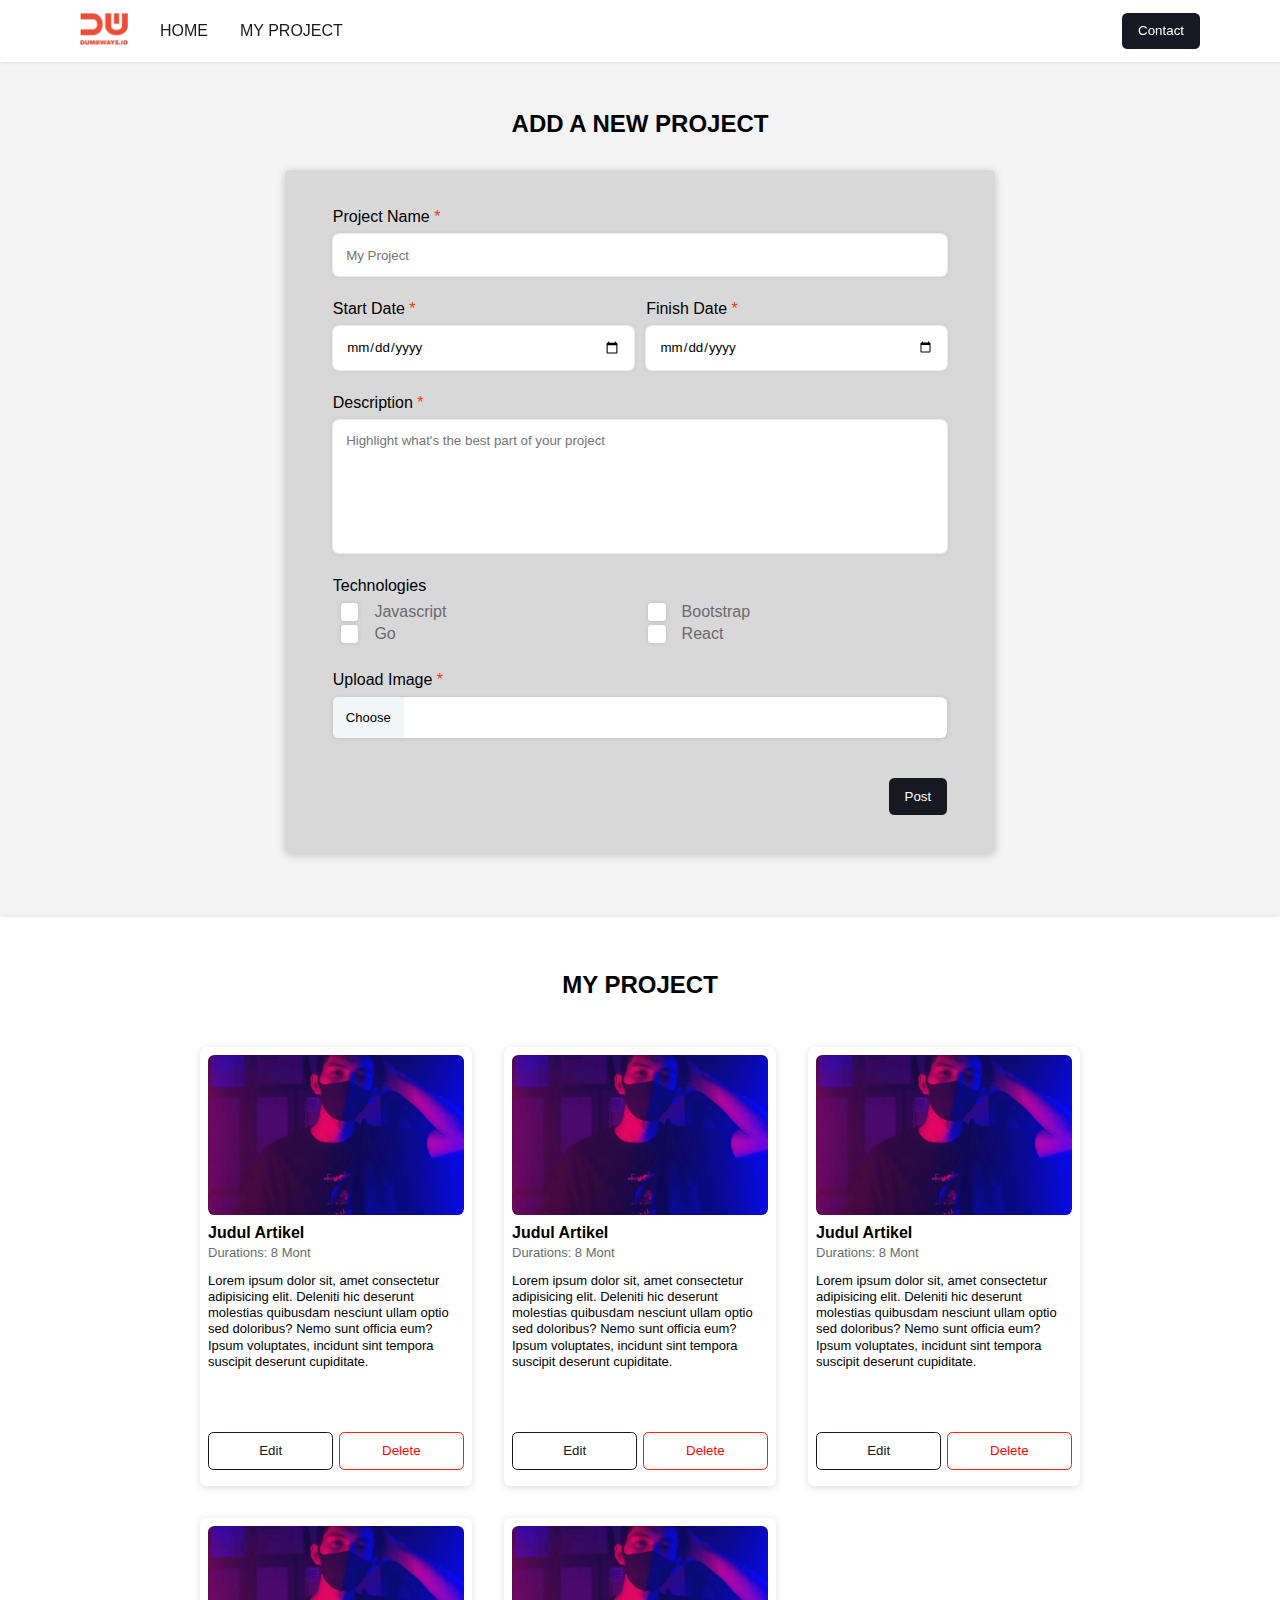
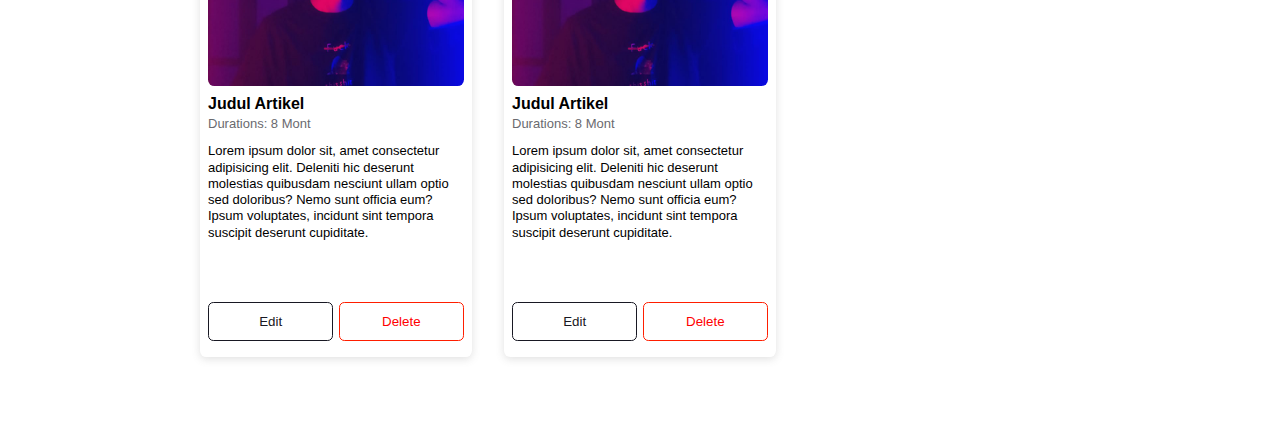
<file: card.html>
<!DOCTYPE html>
<html lang="en">
  <head>
    <meta charset="UTF-8" />
    <meta http-equiv="X-UA-Compatible" content="IE=edge" />
    <meta name="viewport" content="width=device-width, initial-scale=1.0" />
    <title>halaman-add-project</title>
    <link rel="icon" href="assets/images/img/rifki.jpg" type="image/x-icon" />
    <link
      rel="stylesheet"
      href="https://cdnjs.cloudflare.com/ajax/libs/font-awesome/6.4.0/css/all.min.css"
      integrity="sha512-iecdLmaskl7CVkqkXNQ/ZH/XLlvWZOJyj7Yy7tcenmpD1ypASozpmT/E0iPtmFIB46ZmdtAc9eNBvH0H/ZpiBw=="
      crossorigin="anonymous"
      referrerpolicy="no-referrer"
    />
    <link rel="stylesheet" href="css/style.css" />
  </head>
  <body>
    <nav>
      <div id="left-nav">
        <ul>
          <li>
            <a class="nav-option" href="https://dumbways.id/" target="_blank">
              <img src="assets/images/img/icon.png" alt="DumbWays ID logo" />
            </a>
          </li>

          <li>
            <a
              class="nav-option"
              href="home-card.html"
              style="font-weight: normal"
              >HOME</a
            >
          </li>

          <li>
            <a class="nav-option" href="#" style="font-weight: normal"
              >MY PROJECT</a
            >
          </li>
        </ul>
      </div>

      <div id="right-nav">
        <a href="Contact-form.html">
          <button type="button">Contact</button>
        </a>
      </div>
    </nav>

    <h2 class="page-title">ADD A NEW PROJECT</h2>

    <form onsubmit="postProject(event)">
      <div>
        <label class="mandatory-field" for="project-name-input"
          >Project Name</label
        >
        <input
          type="text"
          placeholder="My Project"
          id="project-name-input"
          autocomplete="off"
          autocapitalize="words"
          required
        />
      </div>

      <div id="date-split">
        <div>
          <label class="mandatory-field" for="start-date-input"
            >Start Date</label
          >
          <input type="date" id="start-date-input" required />
        </div>
        <div>
          <label class="mandatory-field" for="finish-date-input"
            >Finish Date</label
          >
          <input type="date" id="finish-date-input" required />
        </div>
      </div>

      <div>
        <label class="mandatory-field" for="description-input"
          >Description</label
        >
        <textarea
          placeholder="Highlight what's the best part of your project"
          id="description-input"
          autocomplete="off"
          autocapitalize="sentences"
        ></textarea>
      </div>

      <div>
        <label>Technologies</label>
        <div id="checkbox-group">
          <div class="checkbox-sub-group">
            <input type="checkbox" id="js-check" />
            <label for="js-check" class="check-label">Javascript</label>
          </div>
          <div class="checkbox-sub-group">
            <input type="checkbox" id="bootstrap-check" />
            <label for="bootstrap-check" class="check-label">Bootstrap</label>
          </div>
          <div class="checkbox-sub-group">
            <input type="checkbox" id="go-check" />
            <label for="go-check" class="check-label">Go</label>
          </div>
          <div class="checkbox-sub-group">
            <input type="checkbox" id="react-check" />
            <label for="react-check" class="check-label">React</label>
          </div>
        </div>
      </div>

      <div>
        <label class="mandatory-field">Upload Image</label>
        <div id="image-input-wrap">
          <label for="image-input">
            <p>Choose</p>
            <i class="fa-solid fa-paperclip fa-fw"></i>
          </label>
          <input type="file" id="image-input" required hidden />
        </div>
      </div>

      <button class="submit-button" type="submit" onclick="emptyFormAlert()">
        Post
      </button>
    </form>

    <main id="wrap-up-the-scroll">
      <h2 class="page-title">MY PROJECT</h2>

      <section id="wrap-up-the-cards">
        <div class="creating-card-personal">
          <img src="assets/images/img/rifki.jpg" alt="poto" />
          <a href="Contact-form.html">
            <h4>Judul Artikel</h4>
          </a>
          <p class="duration">Durations: 8 Mont</p>
          <p class="description">
            Lorem ipsum dolor sit, amet consectetur adipisicing elit. Deleniti
            hic deserunt molestias quibusdam nesciunt ullam optio sed doloribus?
            Nemo sunt officia eum? Ipsum voluptates, incidunt sint tempora
            suscipit deserunt cupiditate.
          </p>
          <div class="file-icon">
            <i class="fa-brands fa-square-js fa-xl fa-fw" id="js-icon"></i>
            <i
              class="fa-brands fa-bootstrap fa-xl fa-fw"
              id="bootstrap-icon"
            ></i>
            <i class="fa-brands fa-golang fa-xl fa-fw" id="go-icon"></i>
            <i class="fa-brands fa-react fa-xl fa-fw" id="react-icon"></i>
          </div>
          <div class="card-buttons">
            <button class="edit-button">Edit</button>
            <button class="delete-button">Delete</button>
          </div>
        </div>

        <div class="creating-card-personal">
          <img src="assets/images/img/rifki.jpg" alt="poto" />
          <a href="creating-card-personal">
            <h4>Judul Artikel</h4>
          </a>
          <p class="duration">Durations: 8 Mont</p>
          <p class="description">
            Lorem ipsum dolor sit, amet consectetur adipisicing elit. Deleniti
            hic deserunt molestias quibusdam nesciunt ullam optio sed doloribus?
            Nemo sunt officia eum? Ipsum voluptates, incidunt sint tempora
            suscipit deserunt cupiditate.
          </p>
          <div class="file-icon">
            <i class="fa-brands fa-square-js fa-xl fa-fw" id="js-icon"></i>
            <i
              class="fa-brands fa-bootstrap fa-xl fa-fw"
              id="bootstrap-icon"
            ></i>
            <i class="fa-brands fa-golang fa-xl fa-fw" id="go-icon"></i>
            <i class="fa-brands fa-react fa-xl fa-fw" id="react-icon"></i>
          </div>
          <div class="card-buttons">
            <button class="edit-button">Edit</button>
            <button class="delete-button">Delete</button>
          </div>
        </div>

        <div class="creating-card-personal">
          <img src="assets/images/img/rifki.jpg" alt="poto" />
          <a href="creating-card-personal">
            <h4>Judul Artikel</h4>
          </a>
          <p class="duration">Durations: 8 Mont</p>
          <p class="description">
            Lorem ipsum dolor sit, amet consectetur adipisicing elit. Deleniti
            hic deserunt molestias quibusdam nesciunt ullam optio sed doloribus?
            Nemo sunt officia eum? Ipsum voluptates, incidunt sint tempora
            suscipit deserunt cupiditate.
          </p>
          <div class="file-icon">
            <i class="fa-brands fa-square-js fa-xl fa-fw" id="js-icon"></i>
            <i
              class="fa-brands fa-bootstrap fa-xl fa-fw"
              id="bootstrap-icon"
            ></i>
            <i class="fa-brands fa-golang fa-xl fa-fw" id="go-icon"></i>
            <i class="fa-brands fa-react fa-xl fa-fw" id="react-icon"></i>
          </div>
          <div class="card-buttons">
            <button class="edit-button">Edit</button>
            <button class="delete-button">Delete</button>
          </div>
        </div>

        <div class="creating-card-personal">
          <img src="assets/images/img/rifki.jpg" alt="poto" />
          <a href="creating-card-personal">
            <h4>Judul Artikel</h4>
          </a>
          <p class="duration">Durations: 8 Mont</p>
          <p class="description">
            Lorem ipsum dolor sit, amet consectetur adipisicing elit. Deleniti
            hic deserunt molestias quibusdam nesciunt ullam optio sed doloribus?
            Nemo sunt officia eum? Ipsum voluptates, incidunt sint tempora
            suscipit deserunt cupiditate.
          </p>
          <div class="file-icon">
            <i class="fa-brands fa-square-js fa-xl fa-fw" id="js-icon"></i>
            <i
              class="fa-brands fa-bootstrap fa-xl fa-fw"
              id="bootstrap-icon"
            ></i>
            <i class="fa-brands fa-golang fa-xl fa-fw" id="go-icon"></i>
            <i class="fa-brands fa-react fa-xl fa-fw" id="react-icon"></i>
          </div>
          <div class="card-buttons">
            <button class="edit-button">Edit</button>
            <button class="delete-button">Delete</button>
          </div>
        </div>

        <div class="creating-card-personal">
          <img src="assets/images/img/rifki.jpg" alt="poto" />
          <a href="creating-card-personal">
            <h4>Judul Artikel</h4>
          </a>
          <p class="duration">Durations: 8 Mont</p>
          <p class="description">
            Lorem ipsum dolor sit, amet consectetur adipisicing elit. Deleniti
            hic deserunt molestias quibusdam nesciunt ullam optio sed doloribus?
            Nemo sunt officia eum? Ipsum voluptates, incidunt sint tempora
            suscipit deserunt cupiditate.
          </p>
          <div class="file-icon">
            <i class="fa-brands fa-square-js fa-xl fa-fw" id="js-icon"></i>
            <i
              class="fa-brands fa-bootstrap fa-xl fa-fw"
              id="bootstrap-icon"
            ></i>
            <i class="fa-brands fa-golang fa-xl fa-fw" id="go-icon"></i>
            <i class="fa-brands fa-react fa-xl fa-fw" id="react-icon"></i>
          </div>
          <div class="card-buttons">
            <button class="edit-button">Edit</button>
            <button class="delete-button">Delete</button>
          </div>
        </div>
      </section>

      <script src="js/project-pinal.js"></script>
    </main>
  </body>
</html>
</file>
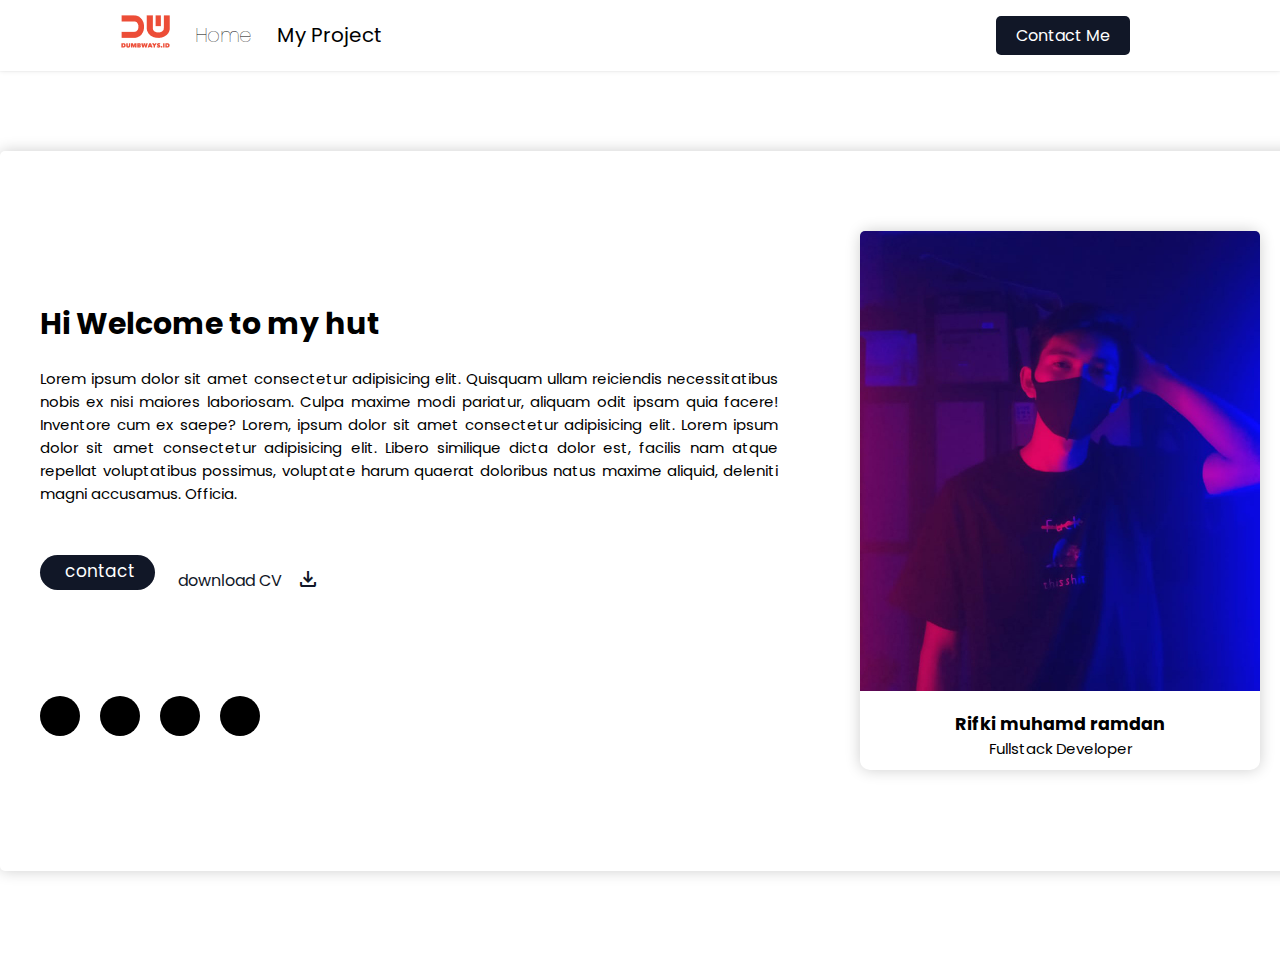
<file: home-card.html>
<html>
  <head>
    <title>halaman-personal-card</title>
    <link rel="stylesheet" href="css/style-home-card.css" />
    <link rel="icon" href="assets/images/img/rifki.jpg" type="image/x-icon" />
    <link
      rel="stylesheet"
      href="https://fonts.googleapis.com/css2?family=Material+Symbols+Outlined:opsz,wght,FILL,GRAD@20..48,100..700,0..1,-50..200"
    />
    <link
      rel="stylesheet"
      href="https://cdnjs.cloudflare.com/ajax/libs/font-awesome/6.4.0/css/all.min.css"
      integrity="sha512-iecdLmaskl7CVkqkXNQ/ZH/XLlvWZOJyj7Yy7tcenmpD1ypASozpmT/E0iPtmFIB46ZmdtAc9eNBvH0H/ZpiBw=="
      crossorigin="anonymous"
      referrerpolicy="no-referrer"
    />
  </head>

  <body>
    <nav>
      <div class="nav-left">
        <ul>
          <li><img src="assets/images/img/icon.png" alt="Dumbways_logo" /></li>
          <li><a class="active" href="home-card.html">Home</a></li>
          <li><a href="card.html">My Project</a></li>
        </ul>
      </div>
      <div class="nav-right">
        <a href="Contact-form.html">Contact Me</a>
      </div>
    </nav>
    <div class="container-card">
      <section>
        <div class="left">
          <h1 id="judul">Hi Welcome to my hut</h1>
          <p id="caption">
            Lorem ipsum dolor sit amet consectetur adipisicing elit. Quisquam
            ullam reiciendis necessitatibus nobis ex nisi maiores laboriosam.
            Culpa maxime modi pariatur, aliquam odit ipsam quia facere!
            Inventore cum ex saepe? Lorem, ipsum dolor sit amet consectetur
            adipisicing elit. Lorem ipsum dolor sit amet consectetur adipisicing
            elit. Libero similique dicta dolor est, facilis nam atque repellat
            voluptatibus possimus, voluptate harum quaerat doloribus natus
            maxime aliquid, deleniti magni accusamus. Officia.
          </p>

          <div class="account">
            <div class="button-contact">
              <a
                href="https://wa.me/6282124548492"
                style="text-decoration: none"
              >
                contact
              </a>
            </div>
            <div>
              <table class="table-download">
                <tr>
                  <div class="container-download">
                    <td>
                      <a class="download-cv" href="">
                        download CV

                        <span
                          id="icon-download"
                          class="material-symbols-outlined"
                        >
                          download
                        </span></a
                      >
                    </td>
                  </div>
                </tr>
              </table>
            </div>
          </div>
          <div class="social-media">
            <div class="linkedin">
              <a href="https://www.linkedin.com/in/rifki-mr-38875218b/">
                <i
                  class="fa-brands fa-linkedin-in fa-xs"
                  style="color: #ffffff; position: relative; top: 20px"
                ></i>
              </a>
            </div>
            <div class="instagram">
              <a href="https://www.instagram.com/rifkimr12/">
                <i
                  class="fa-brands fa-instagram fa-sm"
                  style="color: #ffffff; position: relative; top: 20px"
                ></i>
              </a>
            </div>

            <div class="facebook">
              <a href="https://web.facebook.com/rifki.muhamadramdan/">
                <i
                  class="fa-brands fa-facebook-f fa-sm"
                  style="color: #ffffff; position: relative; top: 25px"
                ></i>
              </a>
            </div>
            <div class="twitter">
              <a href="">
                <i
                  class="fa-brands fa-twitter fa-sm"
                  style="color: #ffffff; position: relative; top: 20px"
                ></i>
              </a>
            </div>
          </div>
        </div>
        <div class="right">
          <div class="card-saya">
            <img
              class="foto-rifki"
              src="assets/images/img/rifki.jpg"
              alt="Foto Saya"
            />
            <h3 style="text-align: center; margin: 20px 0px 0px 0px">
              Rifki muhamd ramdan
            </h3>
            <p
              style="
                text-align: center;
                margin: 0px 0px 20px 0px;
                padding-bottom: 10px;
              "
            >
              Fullstack Developer
            </p>
          </div>
        </div>
      </section>
    </div>
  </body>
</html>
</file>
<file: css/style.css>
*{
  font-family: 'Poppins', sans-serif;
  text-decoration: none;        
}

@import url('https://fonts.googleapis.com/css2?family=Poppins:ital,wght@0,100;0,200;0,300;0,400;0,500;0,600;0,700;0,800;0,900;1,100;1,200;1,300;1,400;1,500;1,600;1,700;1,800;1,900&display=swap');


body {
  margin: 0;
    background-color: #f5f4f4;
}

/*styling navbar*/
nav {
  background-color: white;
  padding: .8em 5em;
  box-shadow: rgba(0, 0, 0, 0.1) 0px 0px 5px 0px, rgba(0, 0, 0, 0.1) 0px 0px 1px 0px;
  position: -webkit-sticky;
  position: sticky;
  top: 0;

  display: flex;
  justify-content: space-between;
  align-items: center;
}

#left-nav ul {
  display: flex;
  list-style-type: none;
  align-items: center;
  padding: 0;
  margin: 0;
}

#left-nav li {
  padding-right: 2em;
}

#left-nav img {
  width: 48px;
}

.nav-option {
  color: #181823;
  font-weight: bolder;
}

.nav-option:hover {
  color: #ff4c34;
  transition: ease-in-out 0.314s;
  transition-delay: 0.0314s;
}

/* ----------------------------------------------------------------- */

/* styling Contact */

.page-title {
  text-align: center;
  margin-top: 48px;
}

form {
  display: flex;
  flex-direction: column;
  margin: 32px auto 64px;
  max-inline-size: 48%;

  background-color: #ffffff;
  padding: 2.4em 3em;
  box-shadow: rgba(99, 99, 99, 0.2) 0px 2px 8px 0px;
  border-radius: .4em;

}

form div {
  display: flex;
  flex-direction: column;
  margin-bottom: 24px;
}

form div label {
  font-weight: 500;
  margin-bottom: 8px;
  cursor: pointer;
}

.mandatory-field::after {
  content: " *";
  color: red;
}

input, select, textarea {
  padding: 1em;
  border: none;
  border-radius: .4em;
  box-shadow: rgba(0, 0, 0, 0.1) 0px 0px 5px 0px, rgba(0, 0, 0, 0.1) 0px 0px 1px 0px;
  background-color: white;

  outline-width: thin;
  outline-style: solid;
  outline-color: #F1F6F9;
}

input:focus-visible, select:focus-visible, textarea:focus-visible {
  outline-width: thin;
  outline-style: solid;
  outline-color: #ff4c34;
}

textarea {
  resize: none;
  height: 8em;
}

/* ______________________________________________________________________*/

/* styling web app */

.wrap-up-the-pd {
  margin: 0;
  padding: 0;
}

.pd-extra-info {
  background-color: white;
  
  padding: 2em 2em 0 2em;
  border-radius: 0 .4em .4em 0;
  box-shadow: rgba(99, 99, 99, 0.2) 0px 2px 8px 0px;
}

.pd-top {
  display: flex;
  justify-content: center;
  /* column-gap: 4em; */
  margin: 2.4em 7em 4em;
}

.pd-image img {
  width: 32em;
  height: 100%;
  object-fit: cover;
  border-radius: .4em 0 0 .4em;
  box-shadow: rgba(99, 99, 99, 0.2) 0px 2px 8px 0px;
}

.date-and-duration h4, .wrap-up-the-tech h4 {
  line-height: 5;
}

.date-and-duration {

  margin-top: 50PX;
  
  flex: auto;
  margin-bottom: 4em;
}

.date-and-duration div {
  margin-bottom: 1.2em;
}

.date-and-duration i, .wrap-up-the-tech i {
  padding-right: .25em;
}

.date-and-duration span, .wrap-up-the-tech span {
  color: #6a6a6f;
}
/* 
style form */

form {
  display: flex;
  flex-direction: column;
  margin: 32px auto 64px;
  max-inline-size: 48%;
  background-color: #d8d8d8;
  padding: 2.4em 3em;
  box-shadow: rgba(0, 0, 0, 0.2) 0px 2px 10px 0px;
  border-radius: 5px;
}

form div {
  display: flex;
  flex-direction: column;
  margin-bottom: 24px;
}

form div label {
  font-weight: 500;
  margin-bottom: 8px;
  cursor: pointer;
}

.mandatory-field::after {
  content: " *";
  color: rgb(255, 60, 0);
}

input, select, textarea {
  padding: 1em;
  border: none;
  border-radius: .4em;
  box-shadow: rgba(0, 0, 0, 0.1) 0px 0px 5px 0px, rgba(0, 0, 0, 0.1) 0px 0px 1px 0px;
  background-color: white;

  outline-width: thin;
  outline-style: solid;
  outline-color: #ebeef0;
}

input:focus-visible, select:focus-visible, textarea:focus-visible {
  outline-width: thin;
  outline-style: solid;
  outline-color: #fdfdfd;
}

textarea {
  resize: none;
  height: 8em;
}

.submit-button {
  align-self: end;
  margin-top: 1.2em;
}

#date-split {
  display: flex;
  flex-direction: row;
  justify-content: space-between;
  margin-bottom: 0px;
}

#date-split div {
  width: 49%;
}

#checkbox-group {
  display: grid;
  grid-template-columns: repeat(2, 1fr);
  margin-bottom: 0px;
}

#checkbox-group div {
  display: flex;
  flex-direction: row;
  align-items: center;
  gap: 4px;
  margin-bottom: 4px;
}

#checkbox-group input {
  background-color: #fa1d00;
  margin-top: 0px;
  margin-bottom: 0px;
}

input[type="checkbox"] {
  cursor: pointer;
  opacity: 0;
  position: absolute;
}

.check-label {
  font-weight: normal;
  color: #6a6a6f;
  margin-bottom: 0px;
  margin-left: 8px;

  display: flex;
  align-items: center;
}

.tech-grid {
  padding-top: 30PX;
  display: grid;
  grid-template-columns: repeat(2, 1fr);
  column-gap: 5em;
  row-gap: 3.2em;
}

.check-label::before {
  content: '';
  width: 1.1em;
  height: 1.1em;
  margin-right: 1em;
  border-radius: .2em;
  background-color: white;
  box-shadow: rgba(0, 0, 0, 0.1) 0px 0px 5px 0px, rgba(0, 0, 0, 0.1) 0px 0px 1px 0px;
}

.check-label:hover::before,
input[type="checkbox"]:hover + .check-label::before {
  background-color: #ff4c34;
  transition: ease-in-out .3s;
  transition-delay: .03s;
}

input[type="checkbox"]:focus + .check-label::before {
  outline-style: solid;
  outline-width: thin;
  outline-color: #ff4c34;
}

input[type="checkbox"]:checked + .check-label::before {
  background-color: #181823;
  content: '\2714';
  color: white;
  display: flex;
  justify-content: center;
  align-items: center;
}

#image-input-wrap label {
  display: flex;
  justify-content: space-between;
  align-items: center;
  background-color: white;
  border-radius: .4em;
  padding-right: 1em;
  box-shadow: rgba(0, 0, 0, 0.1) 0px 0px 5px 0px, rgba(0, 0, 0, 0.1) 0px 0px 1px 0px;
  margin-bottom: 0;
}

#image-input-wrap label p {
  font-size: small;
  background-color: #F1F6F9;
  border-radius: .4em 0 0 .4em;
  margin: 0;
  padding: 1em;
}

#image-input-wrap label p:hover {
  color: #ff4c34;
  transition: ease-in-out .3s;
  transition-delay: .03s;
}

#image-input-wrap {
  margin-bottom: 0;
  padding-bottom: 0;
}

.pd-paragraph {
  box-shadow: rgba(99, 99, 99, 0.2) 0px 2px 8px 0px;
  background-color: white;
  padding: 2.4em 7em 12em 7em;
}

.pd-paragraph p {
  text-align: justify;
}

#parent-card-container {
    margin: 32px auto; 
    background-color: white;
    width: 70%; 
    padding: 1.5em 3em;
    border-radius: .4em;
    box-shadow: rgba(99, 99, 99, 0.2) 0px 2px 8px 0px;
    
    display: flex;
    flex-direction: row;
}

#second-section {
  display: flex; 
  justify-content: baseline; 
  margin-top: 48px; 
  gap: 2em;
}

button {
  color: white;
  background-color: #181823; 
  border-radius: .4em; 
  border: none; 
  padding: .8em 1.2em;
}

button:hover {
  background-color: #ff4c34;
  cursor: pointer;
  transition: ease-in-out 0.314s;
  transition-delay: 0.0314s;
}

#wrap-up-the-scroll {
  background-color: white;
  box-shadow: rgba(99, 99, 99, 0.2) 0px 2px 8px 0px;
  padding: .4em;
}

#wrap-up-the-cards {
  margin-top: 2em;
  margin-bottom: 64px;

  padding: 1em 2em;

  margin-left: auto;
  margin-right: auto;

  display: grid;
  grid-template-columns: repeat(3, 1fr);
  grid-gap: 2em;
  justify-items: center;
  
  max-width: fit-content;
}

#wrap-up-the-cards img {
  width: 16em;
  height: 10em;
  object-fit: cover;
  border-radius: .4em;
}

.creating-card-personal {
  width: 100%;
  max-width: 16em;
  background-color: white;
  box-shadow: rgba(99, 99, 99, 0.2) 0px 2px 8px 0px;
  border-radius: .4em;
  padding: .5em .5em 1em .5em;
}

.creating-card-personal h4 {
  color: black;
  line-height: .8;
  margin: .5em 0;
}

.creating-card-personal h4:hover {
  color: #ff4c34;
  transition: ease-in-out 0.314s;
  transition-delay: 0.0314s;
}

.creating-card-personal .duration {
  font-size: small;
  line-height: 0;
  color:#6a6a6f;
  margin-bottom: 1.5em;
}

.creating-card-personal .description {
  font-size: small;
  margin-bottom: 1.5em;
  line-height: 1.25;
}

.card-buttons {
  display: flex;
  flex-direction: row;
  justify-content: space-between;
}

.card-buttons button {
  width: 49%
}

.card-buttons .edit-button {
  background-color: transparent;
  border: solid .5px #181823;
  color: #181823;
}

.card-buttons .edit-button:hover {
  background-color: #181823;
  border: none;
  color: white;
}

.card-buttons .delete-button {
  background-color: transparent;
  border: solid .5px #ff1e00;
  color: #ff0000;
}

.card-buttons .delete-button:hover {
  background-color: #fa1d00;
  border: none;
  color: white;
}

.page-title {
  text-align: center;
  margin-top: 48px;
}

.file-icon i {
  margin-right: .5em;
}

.file-icon {
  margin-bottom: 1.5em;
}
</file>
<file: css/style-home-card.css>
@import url('https://fonts.googleapis.com/css2?family=Poppins&display=swap');

* {
    text-decoration: none;
    font-family: 'Poppins', sans-serif;

}

body {
    margin: 0;
    padding: 0;

}

nav {
    padding: .8em 5em;
    box-shadow:  rgba(0, 0, 0, 0.1) 0px 0px 5px 0px, rgba(0, 0, 0, 0.1) 0px 0px 1px 0px;
    background-color: #ffffff;
    display: flex;
    align-items: center;
    height: 5vh;
    

}

nav ul {
    display: flex;
    list-style-type: none;
    align-items: center;
}

nav ul li {
    margin-right: 25px;
    font-size: 20px;
}

nav ul li a {
    color: black;
}

nav ul li .active {
    color: black;
    font-weight: lighter
}

.nav-left {
    /* Mengatur Lebarnya */
    flex: 80%;
    margin-left: 1px;
}

.nav-left a:hover {
    color: rgb(255, 0, 221);
}

.nav-right {
    flex: 50%;
    text-align: end;
    margin-right: 70px;
}

.nav-right a {
    background-color: #111727;
    padding: 8px 20px;
    color: white;
    border-radius: 5px;
}

.nav-right a:hover {
    background-color: rgb(255, 0, 179);
}

.container-card{
        width: 1300px;
        margin: 90px auto;
        padding: 0px;
        border-radius: 5px;
        box-shadow: 0 0 15px #cecece;
        display: flex;
        justify-content: center;
        height: 80vh;
        align-items: center;
        margin-top: 80px;
}

section {
    display: flex;
    width: 80%;
}

.left {
    flex: 80%;
    font-size: 15px;
    margin-left : -90px;
    margin-top: 50px;
    margin-bottom : 0px
}

.left #judul {
    width: 90%;
    font-weight: bold;
    font-size: 30px;

}

.left #caption {
    width: 90%;
    text-align: justify;
}

.account {
    display: flex;
    margin-top: 50px;
}

.button-contact {
    width: 115px;
    height: 35px;
    border-radius: 50px;
    background-color: #111727;
}

.button-contact a {
    text-decoration: none;
    color: white;
    text-align: center;
    display: flex;
    position: relative;
    left: 25px;
    top: 3px;
    font-size: 17px;
}

.button-contact:hover{
    background-color: rgb(255, 0, 191);
}

table .download-cv {
    text-decoration: none;
    color: #111727;
}

table .download-cv:hover {
    text-decoration: none;
    color: rgb(255, 0, 212);
}

.table-download{
    margin-top: 10px;
    margin-left: 20px;
}


table #icon-download {
    margin-top: -20px;
    margin-left: 10px;
    position: relative;
    top: 5px;
}

.social-media {
    display: flex;
    margin: 100px 0px 0px -20px;

}

.linkedin {
    font-size: 30px;
    width: 40px;
    height: 40px;
    text-align: center;
    margin-right: 20px;
    margin-left: 20px;
    text-decoration: none;
    border-radius: 100%;
    background-color: black;
    z-index: 1;
}

.instagram {
    font-size: 35px;
    width: 40px;
    height: 40px;
    text-align: center;
    margin-right: 20px;
    text-decoration: none;
    border-radius: 100%;
    background-color: #000000;
}

.facebook {
    font-size: 40px;
    width: 40px;
    height: 40px;
    text-align: center;
    margin-right: 20px;
    text-decoration: none;
    border-radius: 100%;
    background-color: #000000;
}

.twitter {
    font-size: 27px;
    width: 40px;
    height: 40px;
    text-align: center;
    margin-right: 20px;
    text-decoration: none;
    border-radius: 100%;
    background-color: #000000;
}

.right {
        flex: 20%;
        font-size: 15px;
        margin-right: -90px;
        margin-top: 0px;
        margin-bottom: 0px;
}

.card-saya {
        width: 400px;
        border-radius: 10px;
        box-shadow: 0 0 15px #cecece;
}

.foto-rifki {
        width: 100%;
        border-radius:5px 5px 0 0;
        height: 460px
}
</file>
